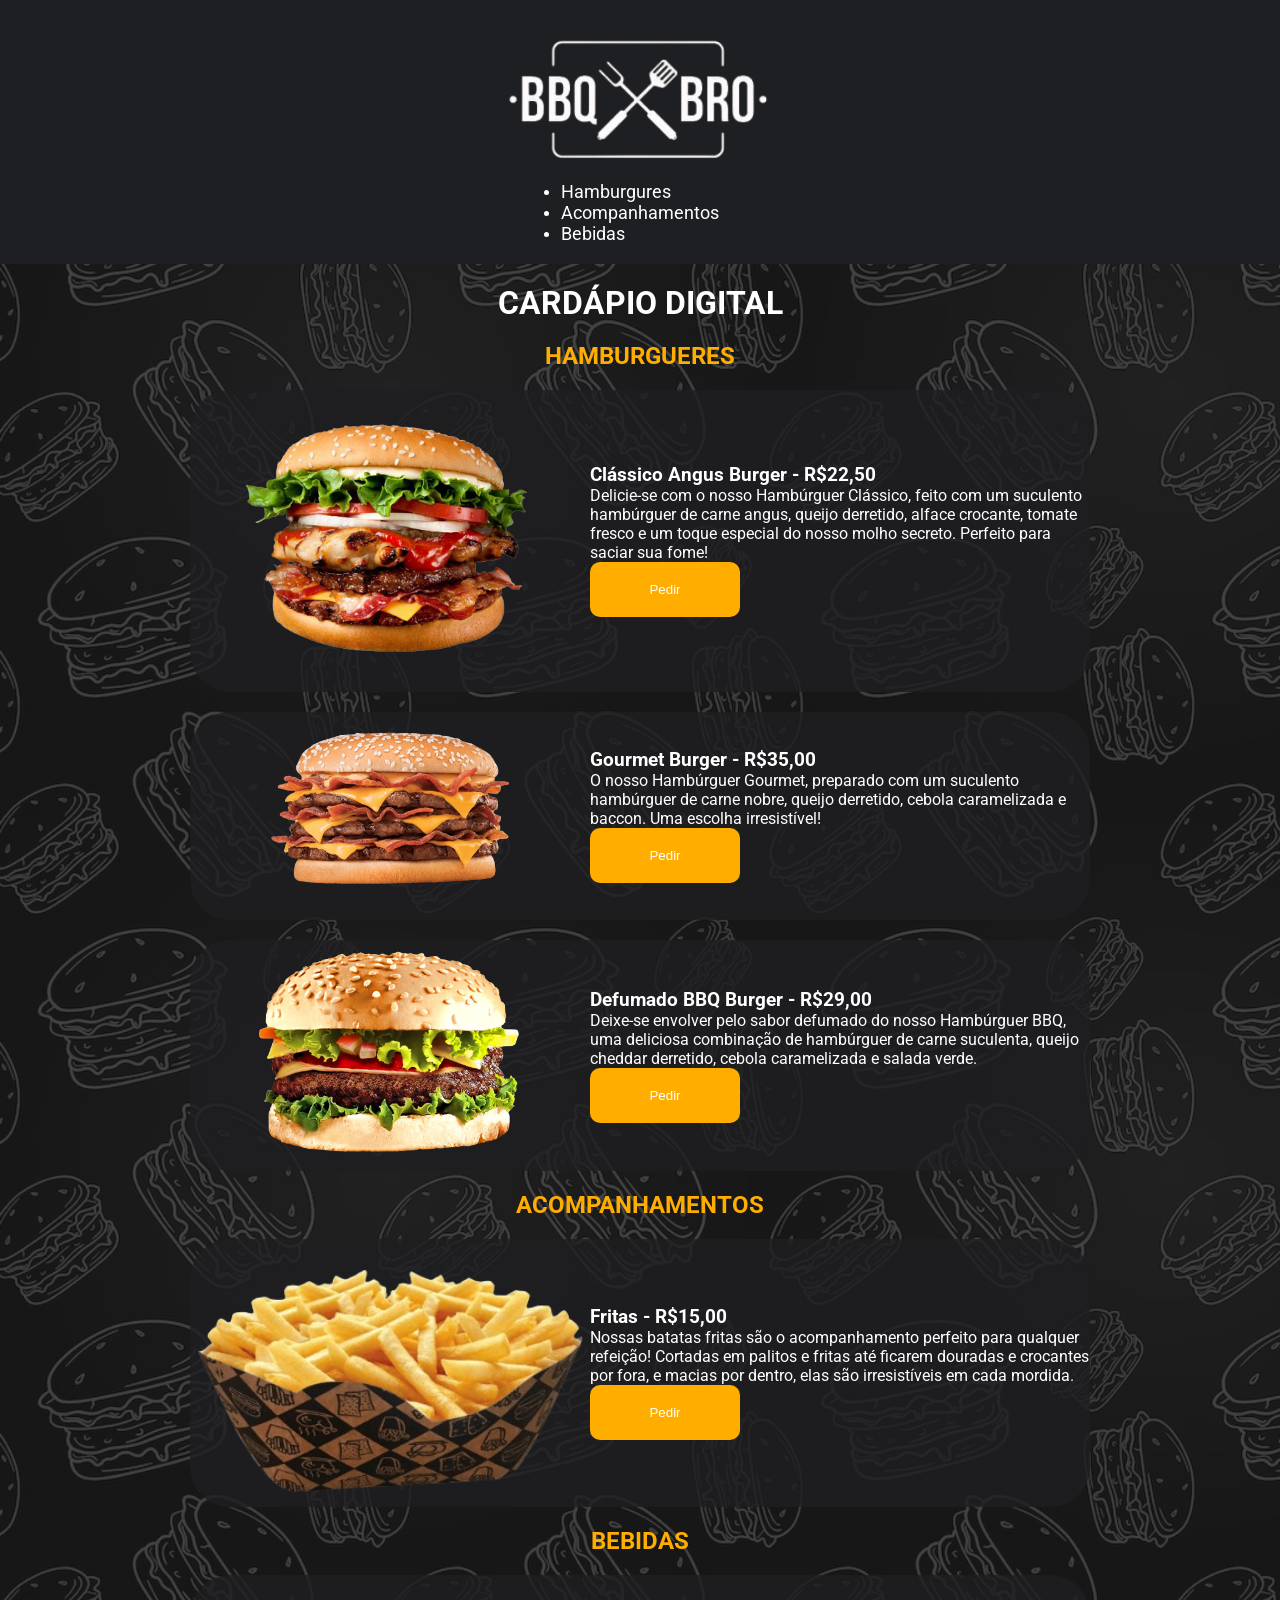
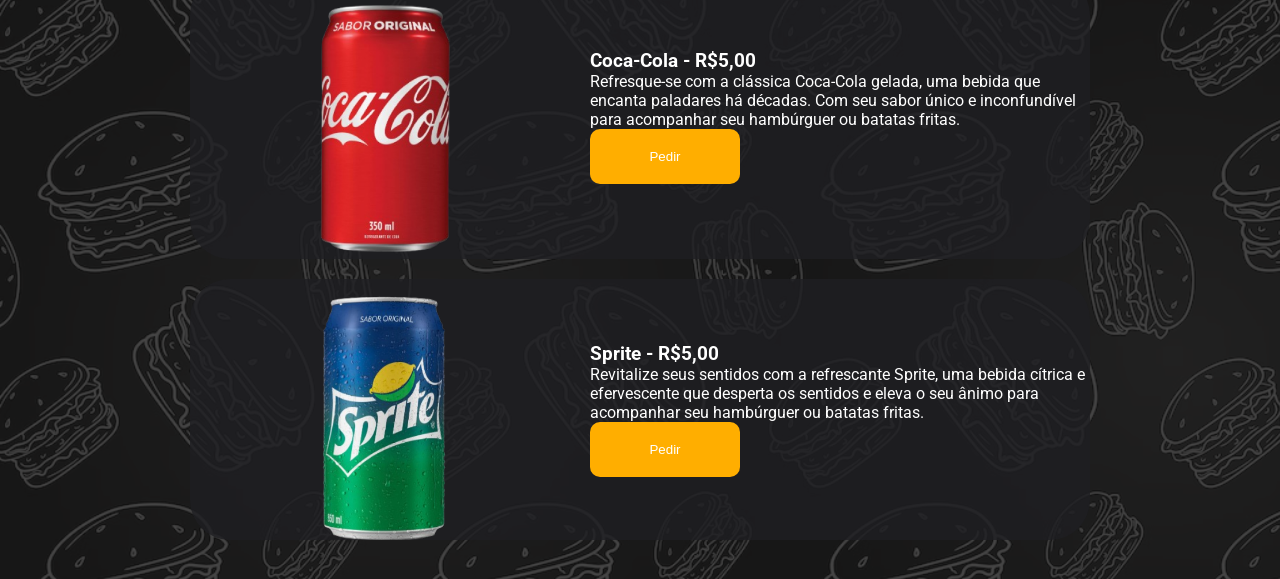
<file: aula 09/index.html>
<!DOCTYPE html>
<html lang="pt-BR">
<head>
    <meta charset="UTF-8">
    <meta name="viewport" content="width=device-width, initial-scale=1.0">
    <title>Cardápio</title>
    <link rel="stylesheet" href="cardapio.css">
</head>
<body>
    
    <header>
      <img class="logo" src="imagens/logo.png" alt="Logo do restaurante">
    
      
            <ul>
                <li><a href="#burguer">Hamburgures</a></li>
                <li><a href="#acompanhamentos">Acompanhamentos</a></li>
                <li><a href="#bebidas">Bebidas</a></li>
            </ul>


      </nav>

    </header>
      
     <h1>CARDÁPIO DIGITAL</h1>
    <h2 id="burguer">HAMBURGUERES</h2>

    <div class="boxProduto">
        <div class="boxImg">  
            <img src="imagens/burger01.png">   
        </div>
        <div class="boxTexto">
            <h3>Clássico Angus Burger - R$22,50</h3>
            <p>
                Delicie-se com o nosso Hambúrguer Clássico, feito com um suculento hambúrguer de carne angus, queijo derretido, alface crocante, tomate fresco e um toque especial do nosso molho secreto. Perfeito para saciar sua fome!
            </p>
            <button class="btn">Pedir</button>
        </div>
    </div>

    <div class="boxProduto">
        <div class="boxImg">  
            <img src="imagens/burger02.png">   
        </div>
        <div class="boxTexto">
            <h3>Gourmet Burger - R$35,00</h3>
            <p>
                O nosso Hambúrguer Gourmet, preparado com um suculento hambúrguer de carne nobre, queijo derretido, cebola caramelizada e baccon. Uma escolha irresistível!
            </p>
            <button class="btn">Pedir</button>
        </div>
    </div>

    <div class="boxProduto">
        <div class="boxImg">  
            <img src="imagens/burger03.png">   
        </div>
        <div class="boxTexto">
            <h3>Defumado BBQ Burger - R$29,00</h3>
            <p>
                Deixe-se envolver pelo sabor defumado do nosso Hambúrguer BBQ, uma deliciosa combinação de hambúrguer de carne suculenta, queijo cheddar derretido, cebola caramelizada e salada verde.
            </p>
            <button class="btn">Pedir</button>
        </div>
    </div>
 
    <h2 id="acompanhamentos">ACOMPANHAMENTOS  </h2>
    <div class="boxProduto">
        <div class="boxImg">  
            <img src="imagens/acomp01.png">   
        </div>
        <div class="boxTexto">
            <h3> Fritas - R$15,00</h3>
            <p>
                Nossas batatas fritas são o acompanhamento perfeito para qualquer refeição! Cortadas em palitos e fritas até ficarem douradas e crocantes por fora, e macias por dentro, elas são irresistíveis em cada mordida. 
            </p>
            <button class="btn">Pedir</button>
        </div>
    </div>

    <h2 id="bebidas">BEBIDAS</h2>
    <div class="boxProduto">
        <div class="boxImg boxBebida">  
            <img src="imagens/bebida01.png">   
        </div>
        <div class="boxTexto boxBebida">
            <h3>Coca-Cola - R$5,00</h3>
            <p>
                Refresque-se com a clássica Coca-Cola gelada, uma bebida que encanta paladares há décadas. Com seu sabor único e inconfundível para acompanhar seu hambúrguer ou batatas fritas.
            </p>
            <button class="btn">Pedir</button>
        </div>
    </div>

    <div class="boxProduto">
        <div class="boxImg">  
            <img src="imagens/bebida02.png">   
        </div>
        <div class="boxTexto">
            <h3>Sprite - R$5,00</h3>
            <p>
                Revitalize seus sentidos com a refrescante Sprite, uma bebida cítrica e efervescente que desperta os sentidos e eleva o seu ânimo para acompanhar seu hambúrguer ou batatas fritas. 
            </p>
            <button class="btn">Pedir</button>
        </div>
    </div>
    <br>
</body>
</html>
</file>
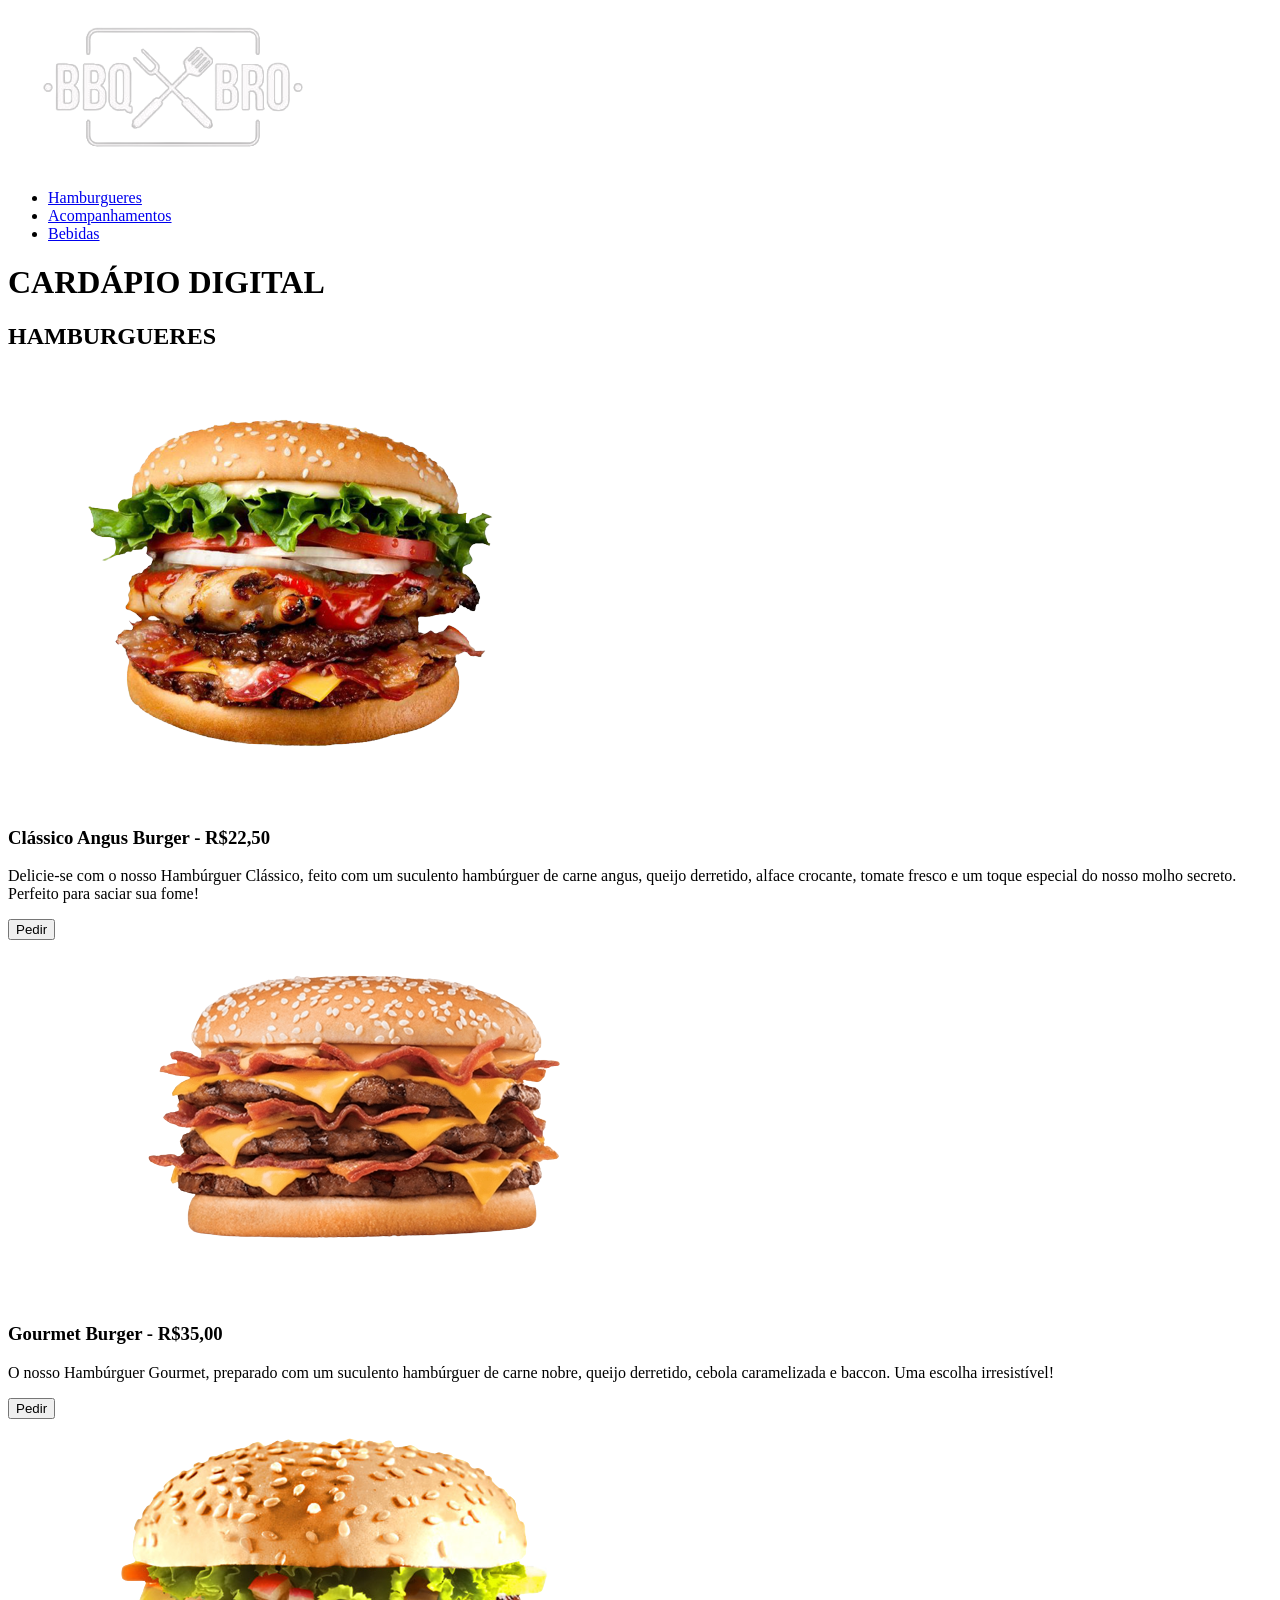
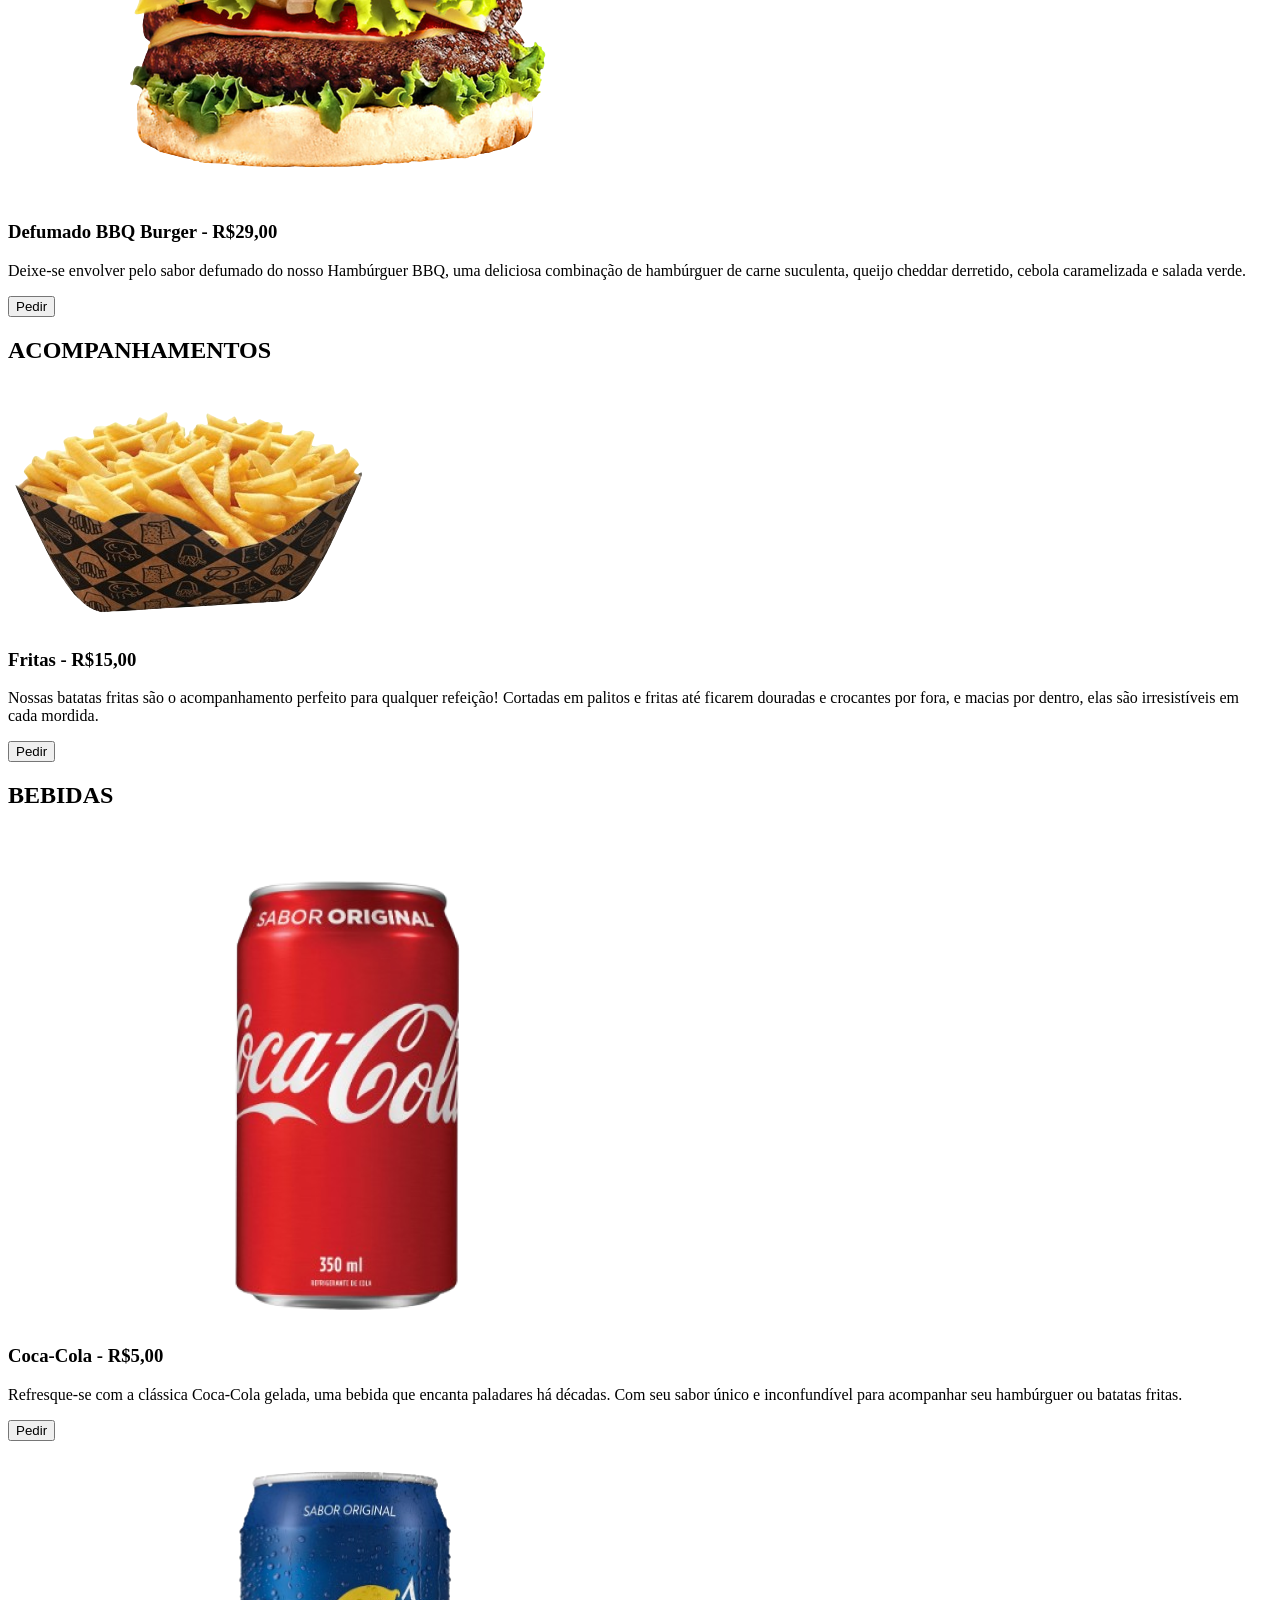
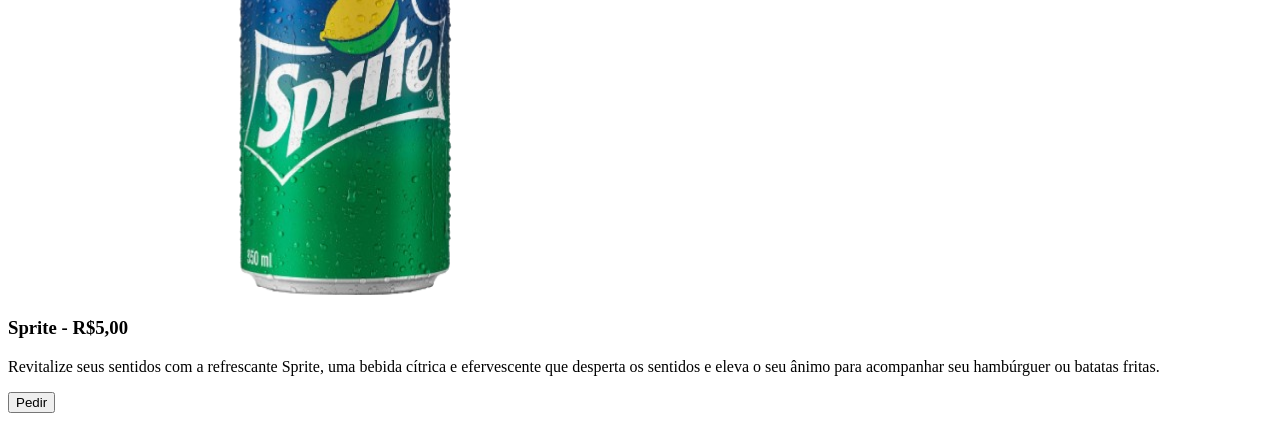
<file: aula 09/baseSite.html>
<!DOCTYPE html>
<html lang="pt-br">

<head>
    <meta charset="UTF-8">
    <meta http-equiv="X-UA-Compatible" content="IE=edge">
    <meta name="viewport" content="width=device-width, initial-scale=1.0">
    <link rel="stylesheet" href="style.css">

    <title>Cardápio Digital Live 13</title>
</head>



    <header>
        <img class="logo" src="imagens/logo.png" alt="Logo">
         <img class=""



        <nav>
            <ul>
                <li><a href="#">Hamburgueres</a></li>
                <li><a href="#">Acompanhamentos</a></li>
                <li><a href="#">Bebidas</a></li>
            </ul>
        </nav>
    </header>


    <h1>CARDÁPIO DIGITAL</h1>
    <h2 id="burguer">HAMBURGUERES</h2>

    <div class="boxProduto">
        <div class="boxImg">  
            <img src="imagens/burger01.png">   
        </div>
        <div class="boxTexto">
            <h3>Clássico Angus Burger - R$22,50</h3>
            <p>
                Delicie-se com o nosso Hambúrguer Clássico, feito com um suculento hambúrguer de carne angus, queijo derretido, alface crocante, tomate fresco e um toque especial do nosso molho secreto. Perfeito para saciar sua fome!
            </p>
            <button class="btn">Pedir</button>
        </div>
    </div>

    <div class="boxProduto">
        <div class="boxImg">  
            <img src="imagens/burger02.png">   
        </div>
        <div class="boxTexto">
            <h3>Gourmet Burger - R$35,00</h3>
            <p>
                O nosso Hambúrguer Gourmet, preparado com um suculento hambúrguer de carne nobre, queijo derretido, cebola caramelizada e baccon. Uma escolha irresistível!
            </p>
            <button class="btn">Pedir</button>
        </div>
    </div>

    <div class="boxProduto">
        <div class="boxImg">  
            <img src="imagens/burger03.png">   
        </div>
        <div class="boxTexto">
            <h3>Defumado BBQ Burger - R$29,00</h3>
            <p>
                Deixe-se envolver pelo sabor defumado do nosso Hambúrguer BBQ, uma deliciosa combinação de hambúrguer de carne suculenta, queijo cheddar derretido, cebola caramelizada e salada verde.
            </p>
            <button class="btn">Pedir</button>
        </div>
    </div>
 
    <h2 id="acompanhamentos">ACOMPANHAMENTOS  </h2>
    <div class="boxProduto">
        <div class="boxImg">  
            <img src="imagens/acomp01.png">   
        </div>
        <div class="boxTexto">
            <h3> Fritas - R$15,00</h3>
            <p>
                Nossas batatas fritas são o acompanhamento perfeito para qualquer refeição! Cortadas em palitos e fritas até ficarem douradas e crocantes por fora, e macias por dentro, elas são irresistíveis em cada mordida. 
            </p>
            <button class="btn">Pedir</button>
        </div>
    </div>

    <h2 id="bebidas">BEBIDAS</h2>
    <div class="boxProduto">
        <div class="boxImg boxBebida">  
            <img src="imagens/bebida01.png">   
        </div>
        <div class="boxTexto boxBebida">
            <h3>Coca-Cola - R$5,00</h3>
            <p>
                Refresque-se com a clássica Coca-Cola gelada, uma bebida que encanta paladares há décadas. Com seu sabor único e inconfundível para acompanhar seu hambúrguer ou batatas fritas.
            </p>
            <button class="btn">Pedir</button>
        </div>
    </div>

    <div class="boxProduto">
        <div class="boxImg">  
            <img src="imagens/bebida02.png">   
        </div>
        <div class="boxTexto">
            <h3>Sprite - R$5,00</h3>
            <p>
                Revitalize seus sentidos com a refrescante Sprite, uma bebida cítrica e efervescente que desperta os sentidos e eleva o seu ânimo para acompanhar seu hambúrguer ou batatas fritas. 
            </p>
            <button class="btn">Pedir</button>
        </div>
    </div>
    <br>
  
</body>
</html>
</file>
<file: aula 09/cardapio.css>
@import url('https://fonts.googleapis.com/css2?family=Roboto:ital,wght@0,100..900;1,100..900&display=swap');


*{
    margin: 0;
    padding: 0;
    box-sizing: border-box;
}

body { 
    font-family: 'Roboto', monospace;
    /* caminho correto para o fundo */
    background-image: url("./imagens/bg.png");
    color: #fff;
    /* permitir ocupar toda a largura da janela */
    width: 100%;
    min-height: 100vh; /* garante que o fundo cubra a tela */
}
header{
    background-color: #1e1f22;
    padding: 20px;
    display: flex;
    flex-direction: column;
    align-items: center;
    justify-content: center;
}
nav ul{
    display: flex;
    gap: 20px;
    list-style: none;
}
ul li a{
    color: #ffff;
    text-decoration: none;
    font-size: 18px;
}
h1, h2 {
    text-align: center;
    margin: 20px;
}

h2 {
    color: #ffae00;
}




.boxProduto{
    background-color: rgba(30, 31, 34, 0.8);
    color: #fff;
    width: 900px;
    margin: 20px  auto;
    border-radius: 40px;
    display: flex;
    justify-content: space-around;
    align-items: center;
}
.boxtexto{
   width: 400px;
    display: flex;
    flex-direction: column;
    justify-content: center;
}

.boxImg img{
    width: 400px;
    display: flex;
    justify-content: center;
    align-items: center;
}

.btn{
    width: 150px;
    background-color: #ffae00;
    padding: 20px;
    border: none;
    border-radius: 10px;
    color: #ffff;
}
.btn:hover{
    background-color: #ff8c00;
    cursor: pointer;
    font-weight: bolder;
    font-size: 20px;
}
</file>
<file: aula 09/style.css>
.vermelho {
   background-color: red; 
}
.verde {
   background-color: green; 
}
.azul {
   background-color: blue; 
}
.azul, .verde, .vermelho {
   padding: 20px;
    color: rgb(236, 233, 233);
}
.container-basico {
    display: flex;
    background-color: rgb(14, 13, 13);
    padding: 20px;
    justify-content: space-between; /* item nas pontas e um no meio */
    /* gap não é necessário com space-between, mas você pode ajustar se quiser espaçamento extra */
}
.container-justifly{
    display: flex;
    flex-direction: row;
    background-color: rgb(2, 2, 2);
    padding: 20px;
    justify-content: space-evenly;
   
}
.container-justifly-column div{
width: 100px;

}

.container-justifly-column{
    display: flex;
    flex-direction: column;
    background-color: rgb(15, 13, 13);
    padding: 70px;
    justify-content: space-evenly;
   height: 800px;
}
</file>
